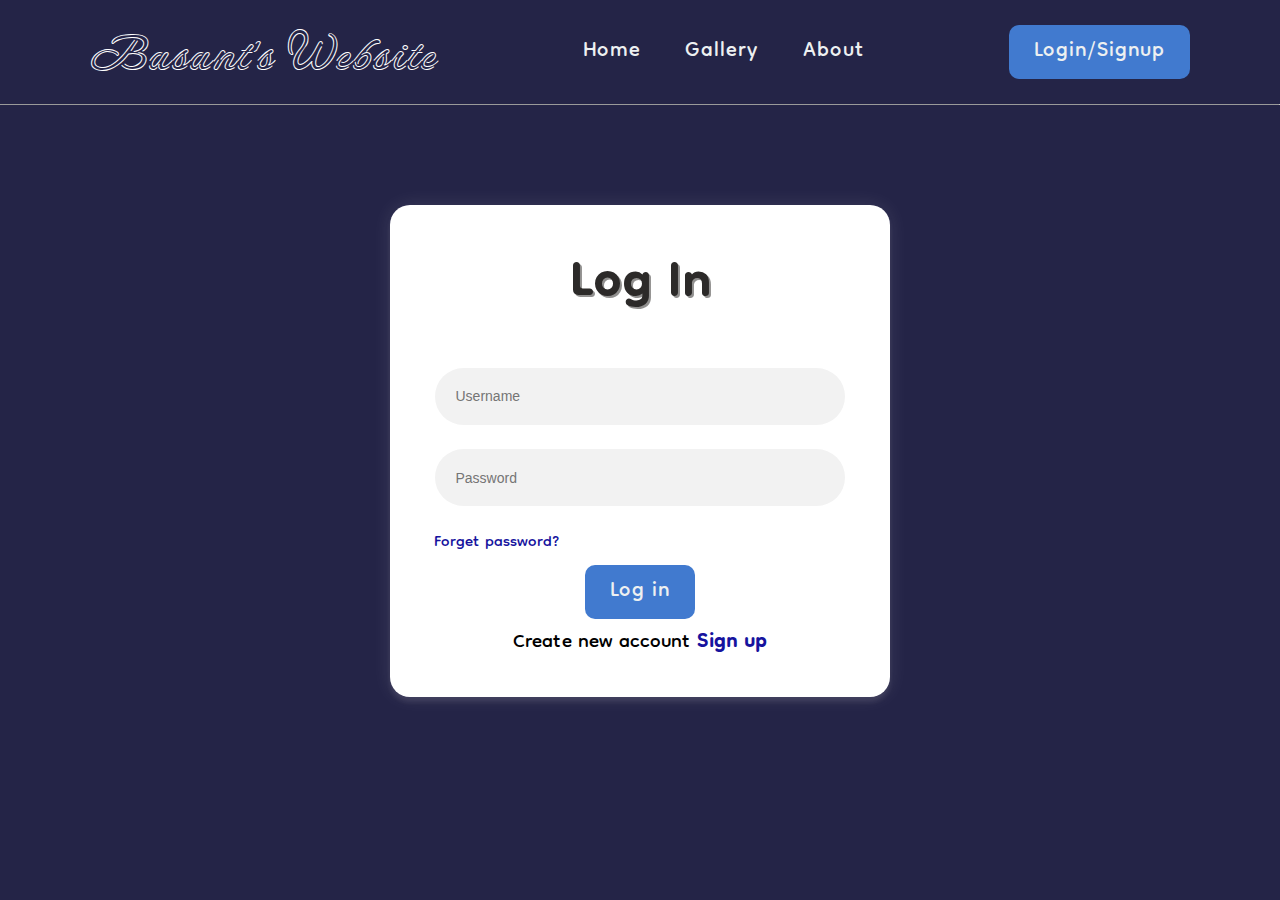
<file: login.html>
<!DOCTYPE html>
<html lang="en">
<head>
    <meta charset="UTF-8">
    <meta http-equiv="X-UA-Compatible" content="IE=edge">
    <meta name="viewport" content="width=device-width, initial-scale=1.0">
    <link rel="stylesheet" href="/css/login.css">
    <title>Signup</title>
</head>
<body >
    <header>
        <span class="Hello">Basant's Website</span>
        <nav>
            <ul class="nav_links">
                <li> <a href="index.html">Home</a> </li>
                <li><a href="#">Gallery</a></li>
                <li><a href="#">About</a></li>
            </ul>
        </nav>
        <a href="login.html" class="cta"><button>Login/Signup</button></a>  
    </header>
    <hr size="1" >

   <div class="Sign_up">

       <form>
           <h1>Log In</h1>
           <input type="text" name="username" placeholder="Username"><br>
           <input type="password" name="Password" placeholder="Password">
           <p id="forgetpass"><a href="#">Forget  password?</a></p>
           <button>Log in</button>
           <p>Create new account

               <a  id="Signup" href="signup.html">Sign up</a>
           </p>
       </form>
   </div>
</body>
</html>
</file>
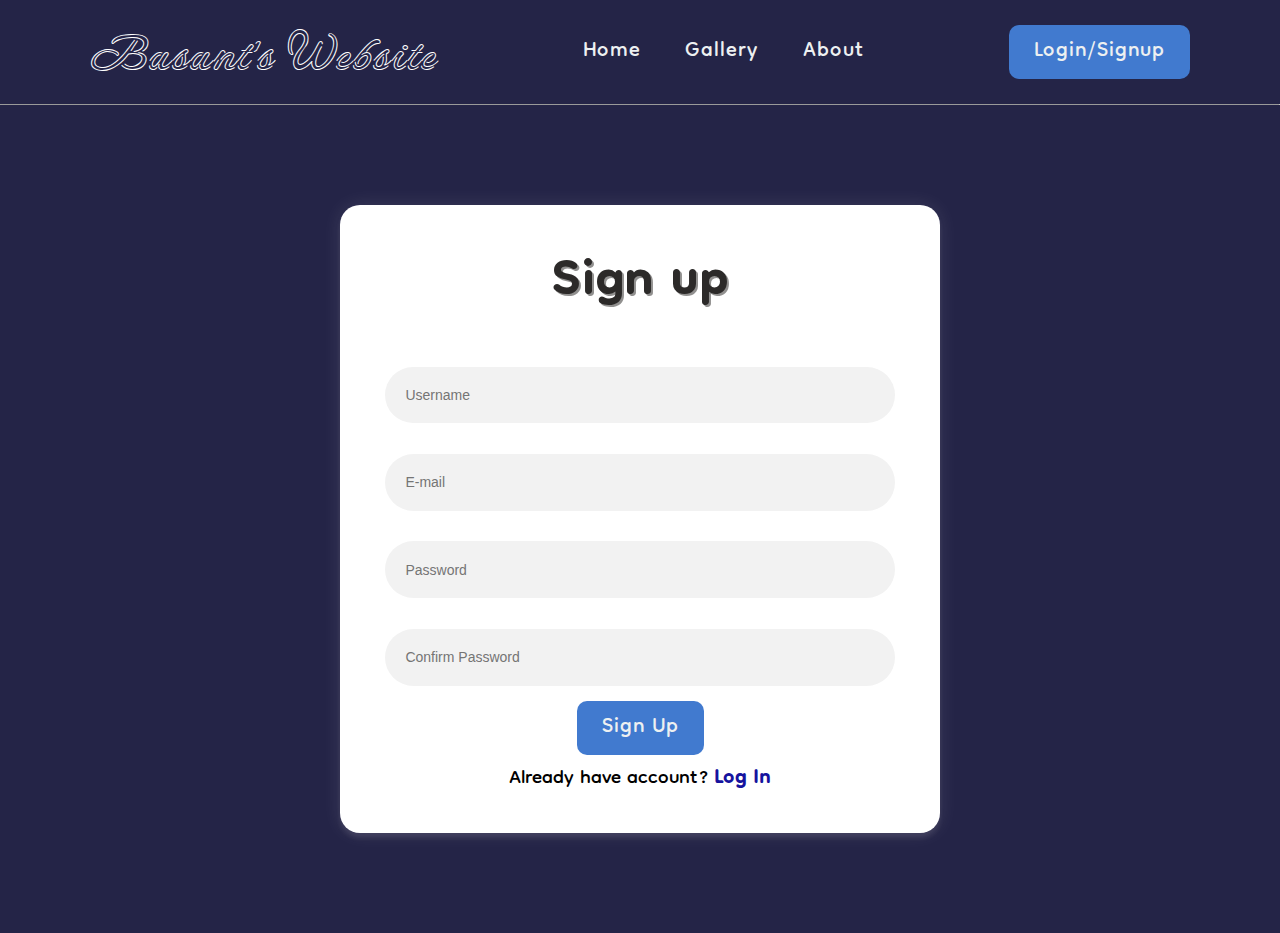
<file: signup.html>
<!DOCTYPE html>
<html lang="en">
<head>
    <meta charset="UTF-8">
    <meta http-equiv="X-UA-Compatible" content="IE=edge">
    <meta name="viewport" content="width=device-width, initial-scale=1.0">
    <link rel="stylesheet" href="/css/signup.css">
    <title>Signup</title>
</head>
<body >
    <header>
        <span class="Hello">Basant's Website</span>
        <nav>
            <ul class="nav_links">
                <li> <a href="index.html">Home</a> </li>
                <li><a href="#">Gallery</a></li>
                <li><a href="#">About</a></li>
            </ul>
        </nav>
        <a href="login.html" class="cta"><button>Login/Signup</button></a>  
    </header>
    <hr size="1">
   <div class="Sign_up">

       <form>
           <h1>Sign up</h1>
           <input type="text" name="username" placeholder="Username" required ><br>
           <input type="text" name="E-mail" placeholder="E-mail" required ><br>
           <input type="password" name="Password" placeholder="Password" required> <br>
           <input type="password" name="Password" placeholder="Confirm Password" required> <br>

           <button>Sign Up</button>
           <p>Already have account?

               <a  id="Login" href="login.html">Log In</a>
           </p>
       </form>
   </div>
</body>
</html>
</file>
<file: css/login.css>
@import url('https://fonts.googleapis.com/css2?family=Dongle:wght@300&family=Lobster&family=Sedgwick+Ave&display=swap');
@import url('https://fonts.googleapis.com/css2?family=Dongle:wght@300&family=Lobster&family=Roboto&family=Sedgwick+Ave&display=swap');
@import url('https://fonts.googleapis.com/css2?family=Dongle:wght@300&family=Lobster&family=Neonderthaw&family=Roboto&family=Sedgwick+Ave&display=swap');

*{
    background: #242447; 
    background-size: cover;
    box-sizing: border-box;
    margin: 0;
    padding: 0;
    
    /* background-color: aqua; */
}
li, button{
    font-family: "Dongle" , cursive;
    font-weight: 500;
    
    letter-spacing: 1px;
    font-size: 2rem;
    color: #edf0f1;
    text-decoration: none;

}

header{
    display: flex;
    justify-content: space-between;
    align-items: center;
    padding: 20px 7%;
    
}

.nav_links{
    list-style: none;
    
}

.nav_links li{
    display: inline-block;
    padding: 0px 20px;

}

.nav_links li a {
    font-family: "Dongle" , cursive;
    font-weight: 500;
    
    letter-spacing: 1px;
    font-size: 2rem;
    color: #edf0f1;
    text-decoration: none;
    transition: all 0.3s ease 0s;
}

.nav_links li a:hover{
    color: #2ed5ff;
}
.Hello{
    font-family: "Neonderthaw" , cursive;
    font-weight: 500;
    font-size: 3rem;
    
    letter-spacing: 1px;

    color: #fff;
}

button{
    padding: 4px 25px;
    background-color: rgb(65, 122, 207);
    border: none; 
    border-radius: 10px;
    box-shadow: inset 0 0 0 0 rgb(22, 19, 158);
    cursor: pointer;
    transition: all 0.3s ease 0s;
}

button:hover{
    box-shadow: inset 250px 0 0 0 rgb(22, 19, 158);
}



form{
    font-family: "Dongle", cursive;
    position: relative;
    z-index: 1;
    background: #fff;
    max-width: 500px;
    padding: 10px 45px 30px 45px;
    align-items: center;
    text-align: center;
    box-shadow: 0 0 20px 0 rgba(255, 255, 255, 0.1), 0 5px 5px 0 rgba(236, 222, 222, 0.1);
    border-radius: 20px;
    margin: 100px auto 100px;
}
.Sign_up h1{
    background: #fff;
    color: #2c2a29;
    text-shadow: 2px 2px #2c2a2985;
    font-size: 5rem;
    margin-top: 3%;
    margin-bottom: 3%;
}
.Sign_up p{
    font-size: 30px;
    background: #fff;
    padding: 1px;
    text-align: center;
}
.Sign_up form a{
    background: #fff;
    font-size: 2rem;
    text-decoration: none;
    color: rgb(22, 19, 158);
    font-weight: 800;
}

#forgetpass a{
    background: #fff;
    font-size: 1.5rem;
    margin-left: -70%;
    text-decoration: none;
    color: rgb(22, 19, 158);
    font-weight: 500;
}

#forgetpass a:hover{
    color: red;
}

.Sign_up input{
    outline: 0;
    border-radius: 30px;
    background: #f2f2f2;
    width: 100%;
    border: 0;
    margin-top: 3%;
    margin-bottom: 3%;
    padding: 5%;
    box-sizing: border-box;
    font-size: 14px;
}
.Sign_up input:hover{
    background-color: #d3f8f9;
    transition: all 1s ease 0s;
}
.Sign_up input:focus{
    background-color: #d3f8f9;
    transition: all 1s ease 0s;
}
</file>
<file: css/signup.css>
@import url('https://fonts.googleapis.com/css2?family=Dongle:wght@300&family=Lobster&family=Sedgwick+Ave&display=swap');
@import url('https://fonts.googleapis.com/css2?family=Dongle:wght@300&family=Lobster&family=Roboto&family=Sedgwick+Ave&display=swap');
@import url('https://fonts.googleapis.com/css2?family=Dongle:wght@300&family=Lobster&family=Neonderthaw&family=Roboto&family=Sedgwick+Ave&display=swap');

*{
    background: #242447; 
    background-size: cover;
    box-sizing: border-box;
    margin: 0;
    padding: 0;
    
    /* background-color: aqua; */
}
li, button{
    font-family: "Dongle" , cursive;
    font-weight: 500;
    
    letter-spacing: 1px;
    font-size: 2rem;
    color: #edf0f1;
    text-decoration: none;

}

header{
    display: flex;
    justify-content: space-between;
    align-items: center;
    padding: 20px 7%;
    
}

.nav_links{
    list-style: none;
    
}

.nav_links li{
    display: inline-block;
    padding: 0px 20px;

}

.nav_links li a {
    font-family: "Dongle" , cursive;
    font-weight: 500;
    
    letter-spacing: 1px;
    font-size: 2rem;
    color: #edf0f1;
    text-decoration: none;
    transition: all 0.3s ease 0s;
}

.nav_links li a:hover{
    color: #2ed5ff;
}
.Hello{
    font-family: "Neonderthaw" , cursive;
    font-weight: 500;
    font-size: 3rem;
    
    letter-spacing: 1px;

    color: #fff;
}

button{
    padding: 4px 25px;
    background-color: rgb(65, 122, 207);
    border: none; 
    border-radius: 10px;
    box-shadow: inset 0 0 0 0 rgb(22, 19, 158);
    cursor: pointer;
    transition: all 0.3s ease 0s;
}

button:hover{
    box-shadow: inset 250px 0 0 0 rgb(22, 19, 158);
}



form{
    font-family: "Dongle", cursive;
    position: relative;
    z-index: 1;
    background: #fff;
    max-width: 600px;
    padding: 10px 45px 30px 45px;
    align-items: center;
    text-align: center;
    box-shadow: 0 0 20px 0 rgba(255, 255, 255, 0.1), 0 5px 5px 0 rgba(236, 222, 222, 0.1);
    border-radius: 20px;
    margin: 100px auto 100px;
}
.Sign_up h1{
    background: #fff;
    color: #2c2a29;
    text-shadow: 2px 2px #2c2a2985;
    font-size: 5rem;
    margin-top: 2%;
    margin-bottom: 2%;
}
.Sign_up p{
    font-size: 30px;
    background: #fff;
    padding: 1px;
    text-align: center;
}
.Sign_up form a{
    background: #fff;
    font-size: 2rem;
    text-decoration: none;
    color: rgb(22, 19, 158);
    font-weight: 800;
}
.Sign_up input{
    outline: 0;
    border-radius: 30px;
    background: #f2f2f2;
    width: 100%;
    border: 0;
    margin-top: 3%;
    margin-bottom: 3%;
    padding: 4%;
    box-sizing: border-box;
    font-size: 14px;
}
.Sign_up input:hover{
    background-color: #d3f8f9;
    transition: all 1s ease 0s;
}
.Sign_up input:focus{
    background-color: #d3f8f9;
    transition: all 1s ease 0s;
}
</file>
